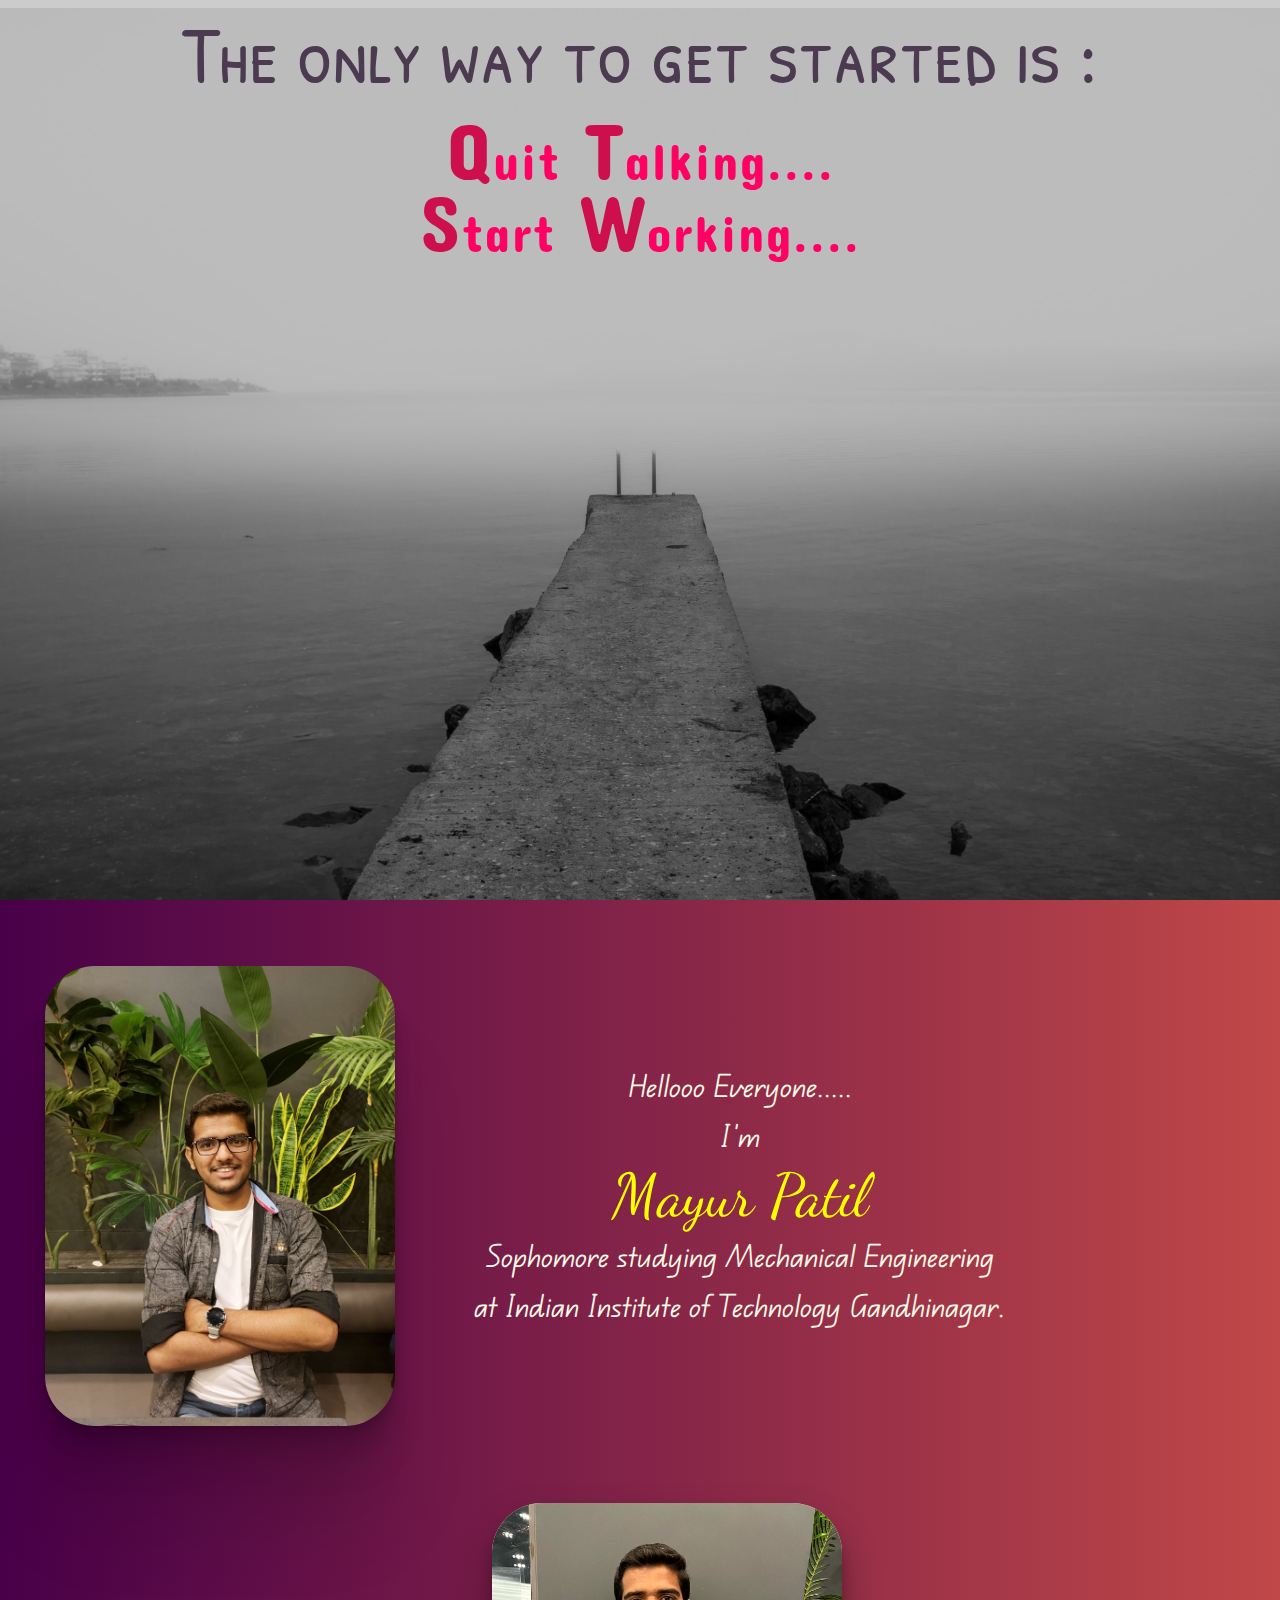
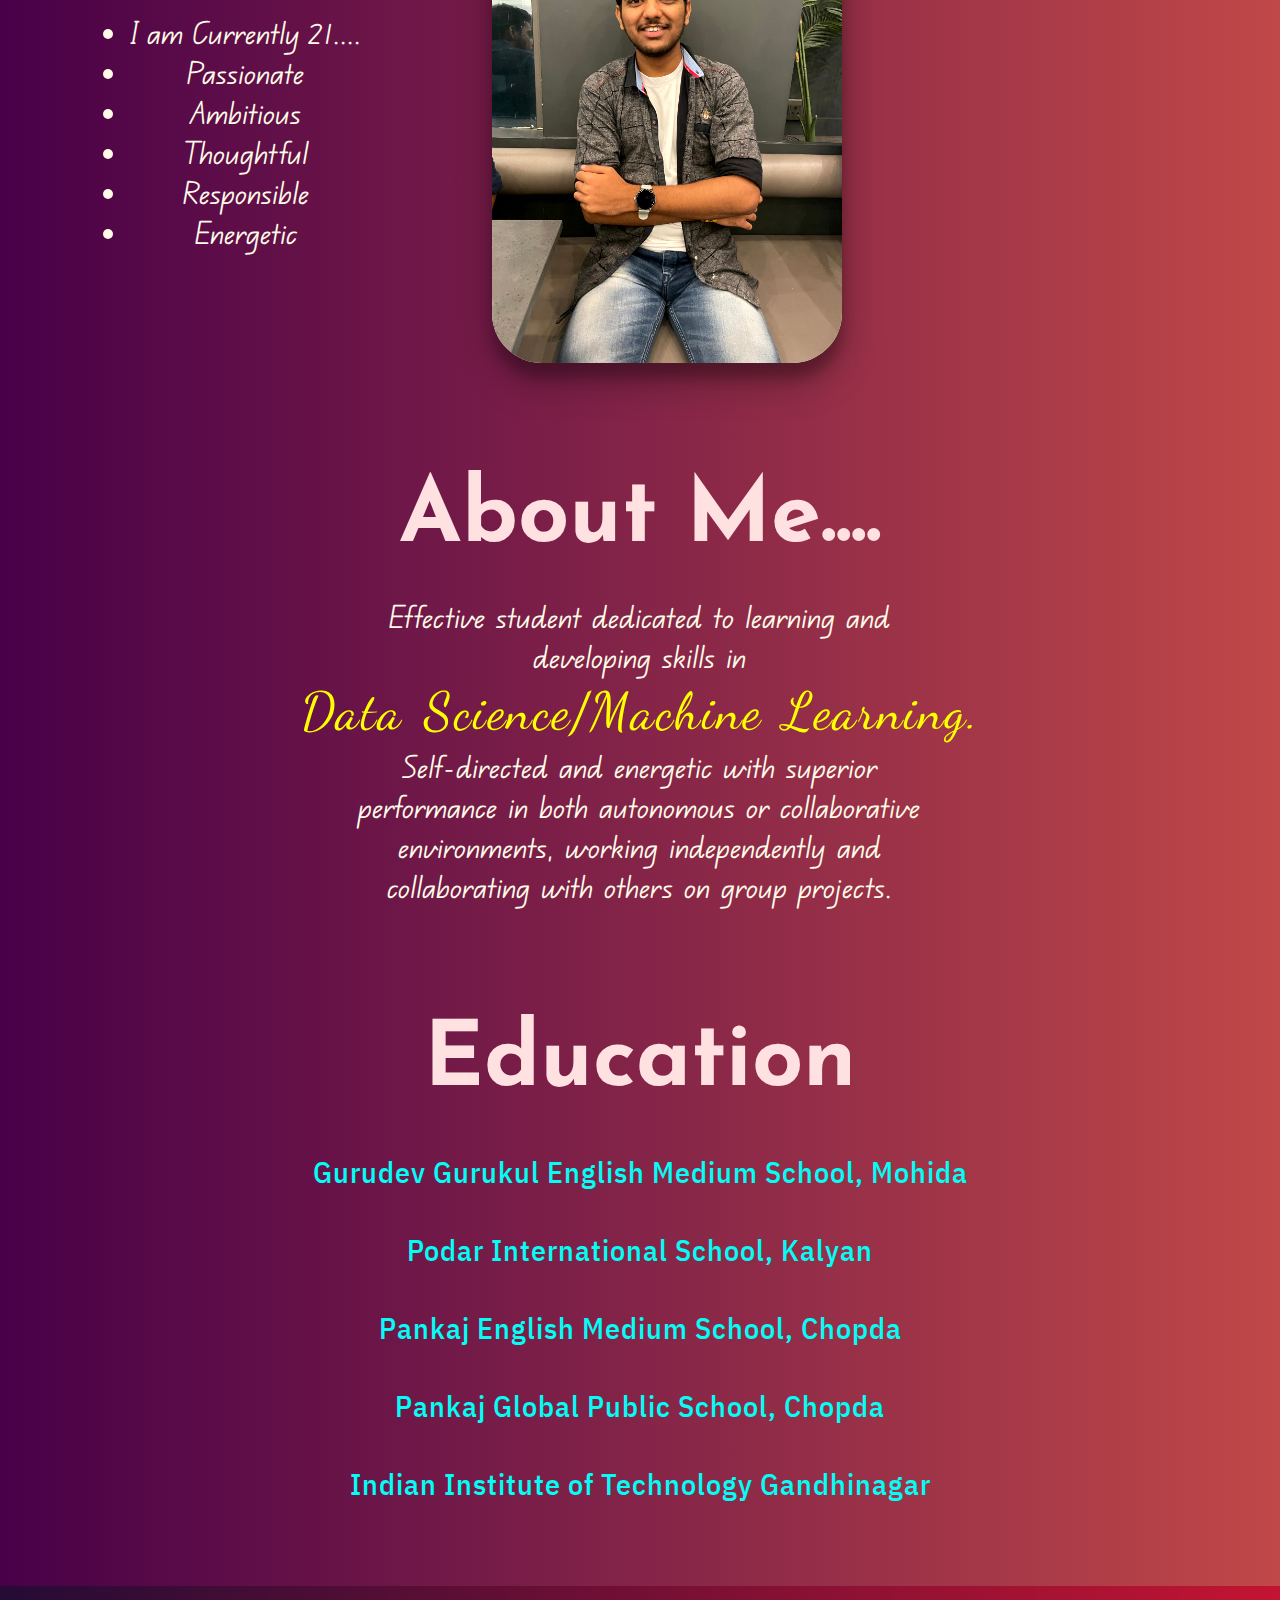
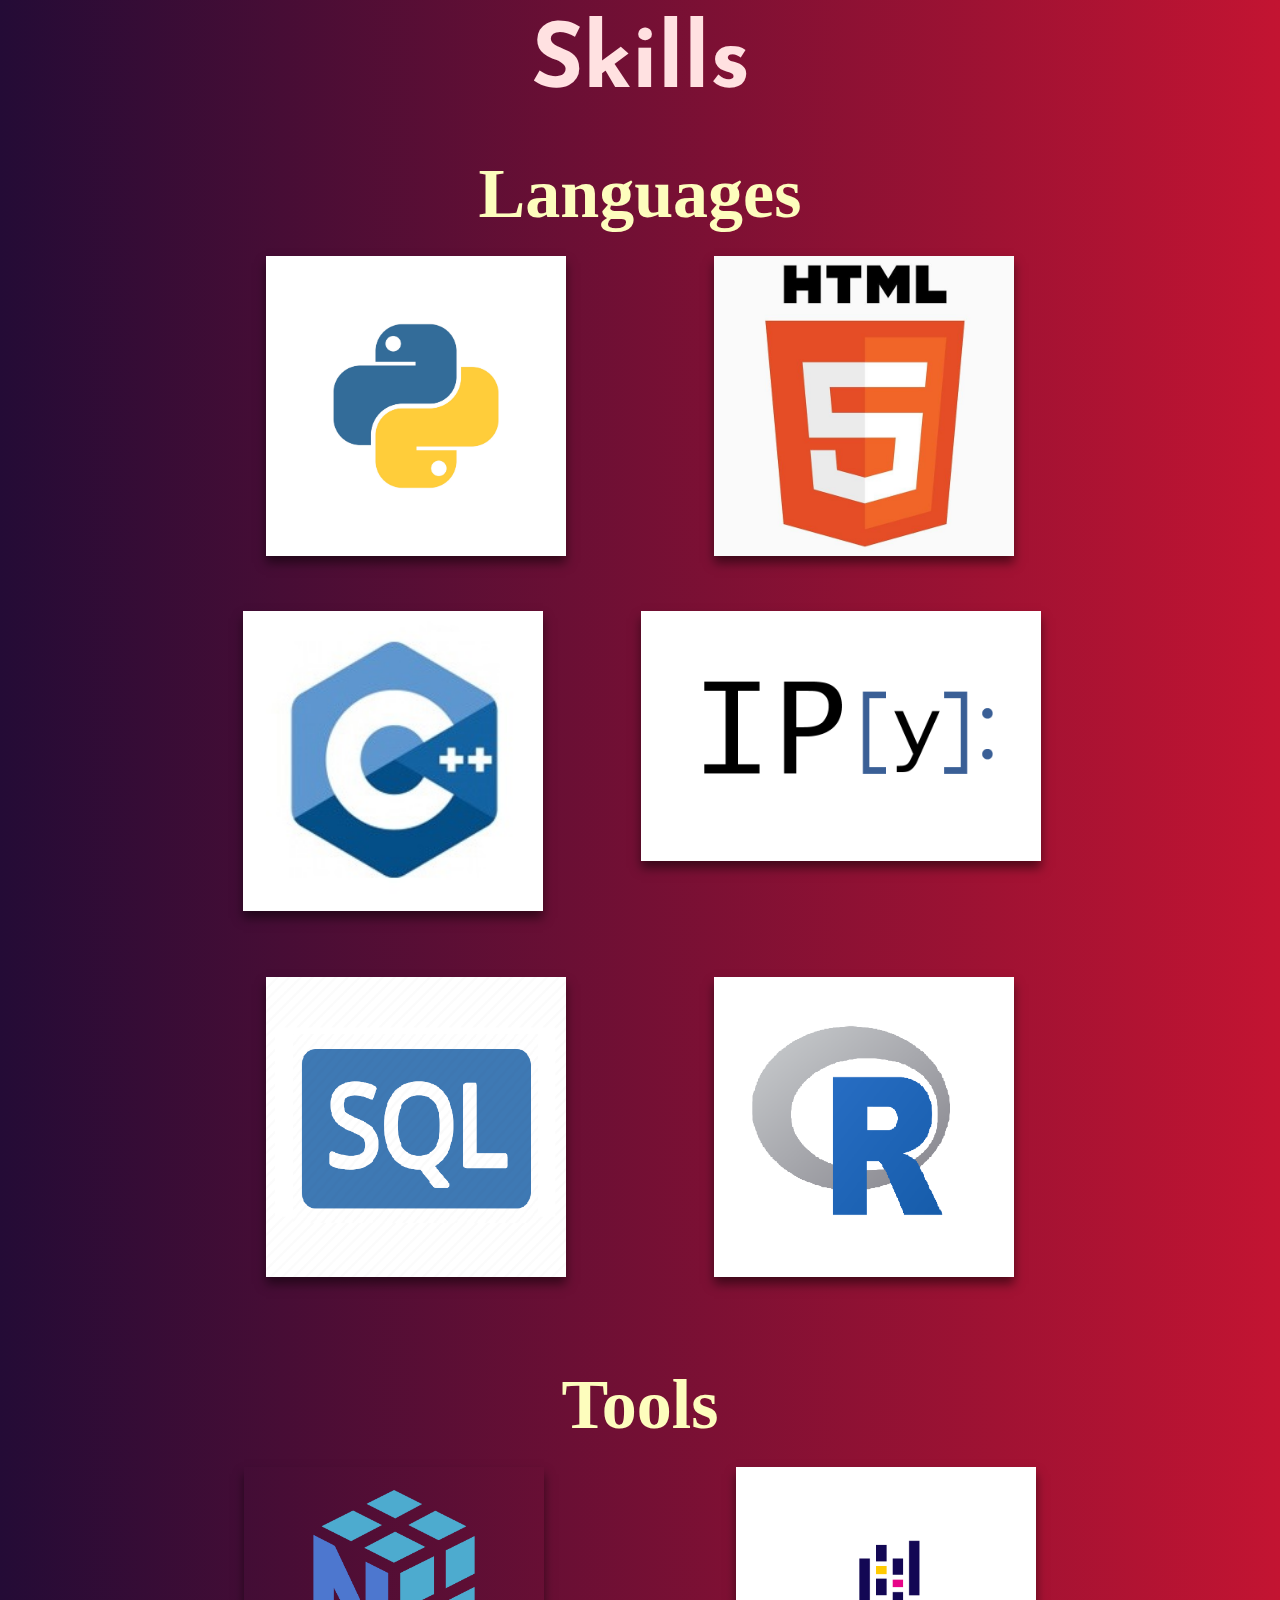
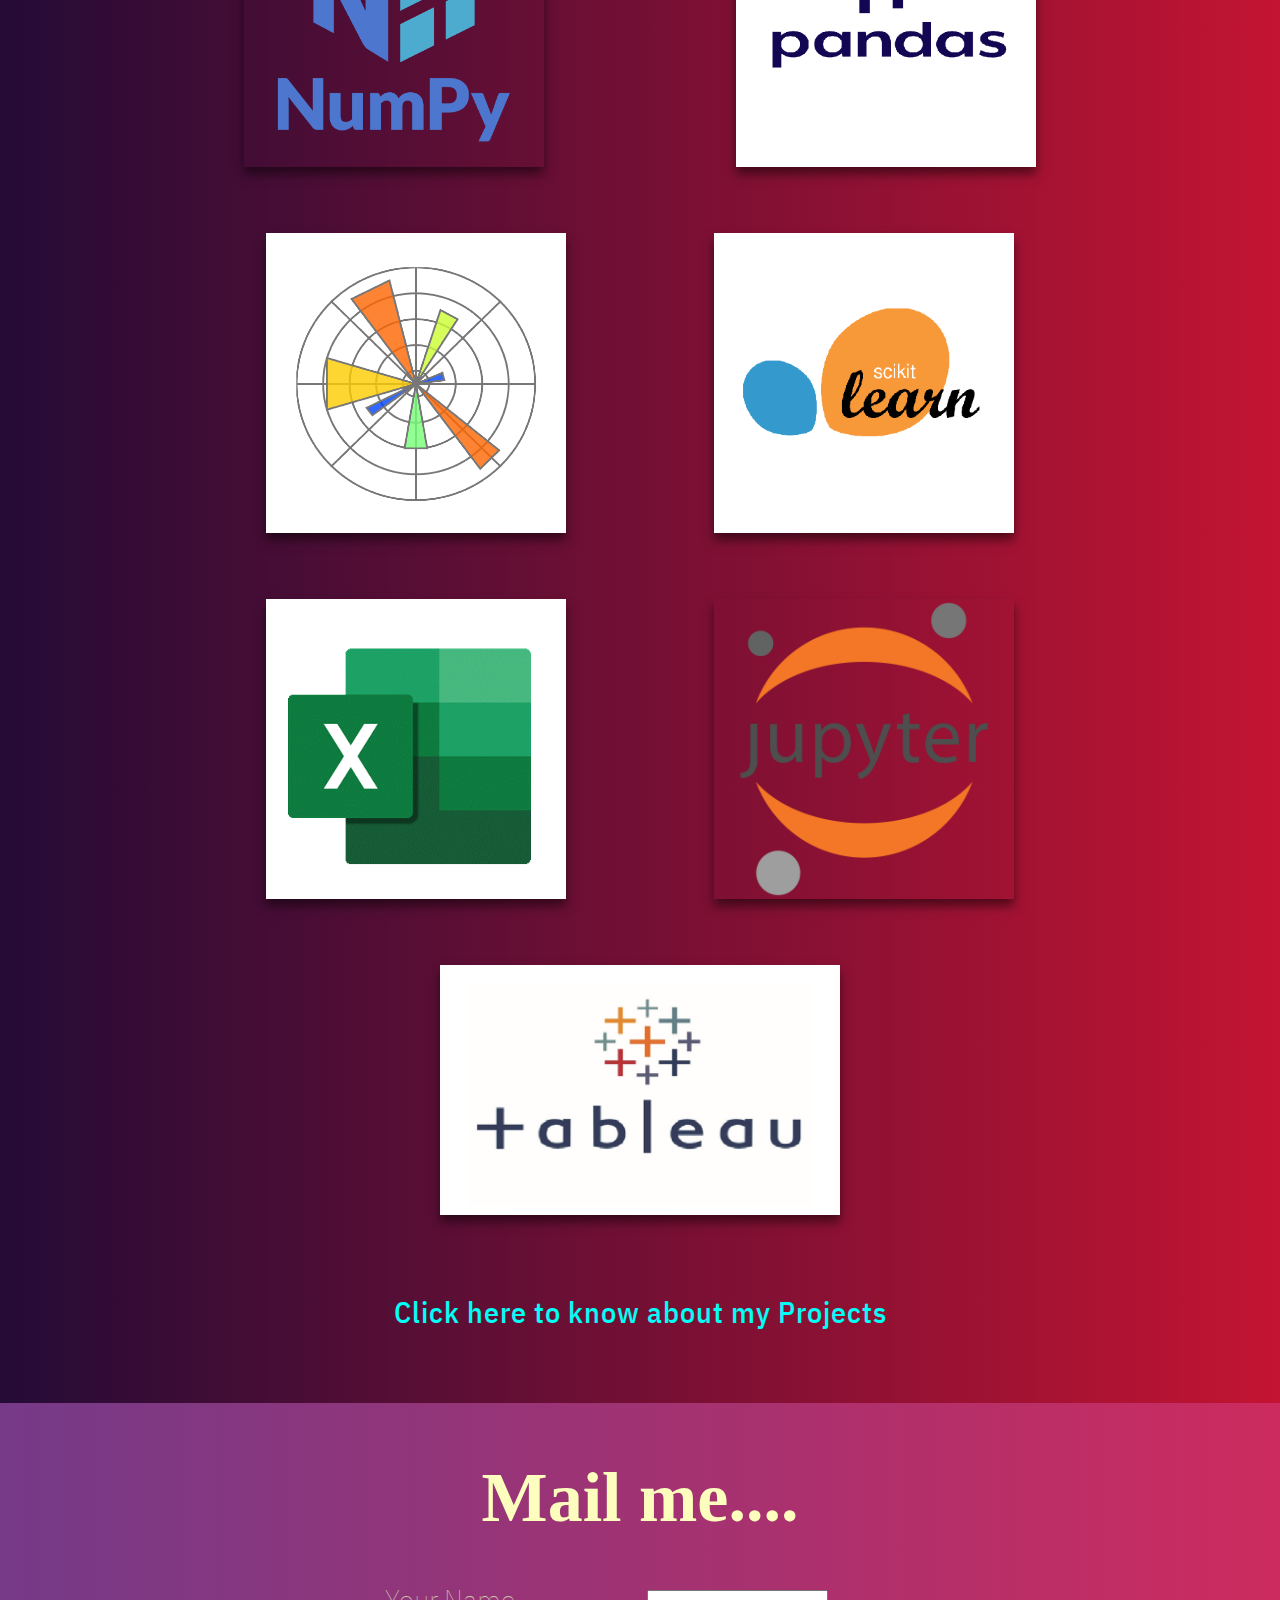
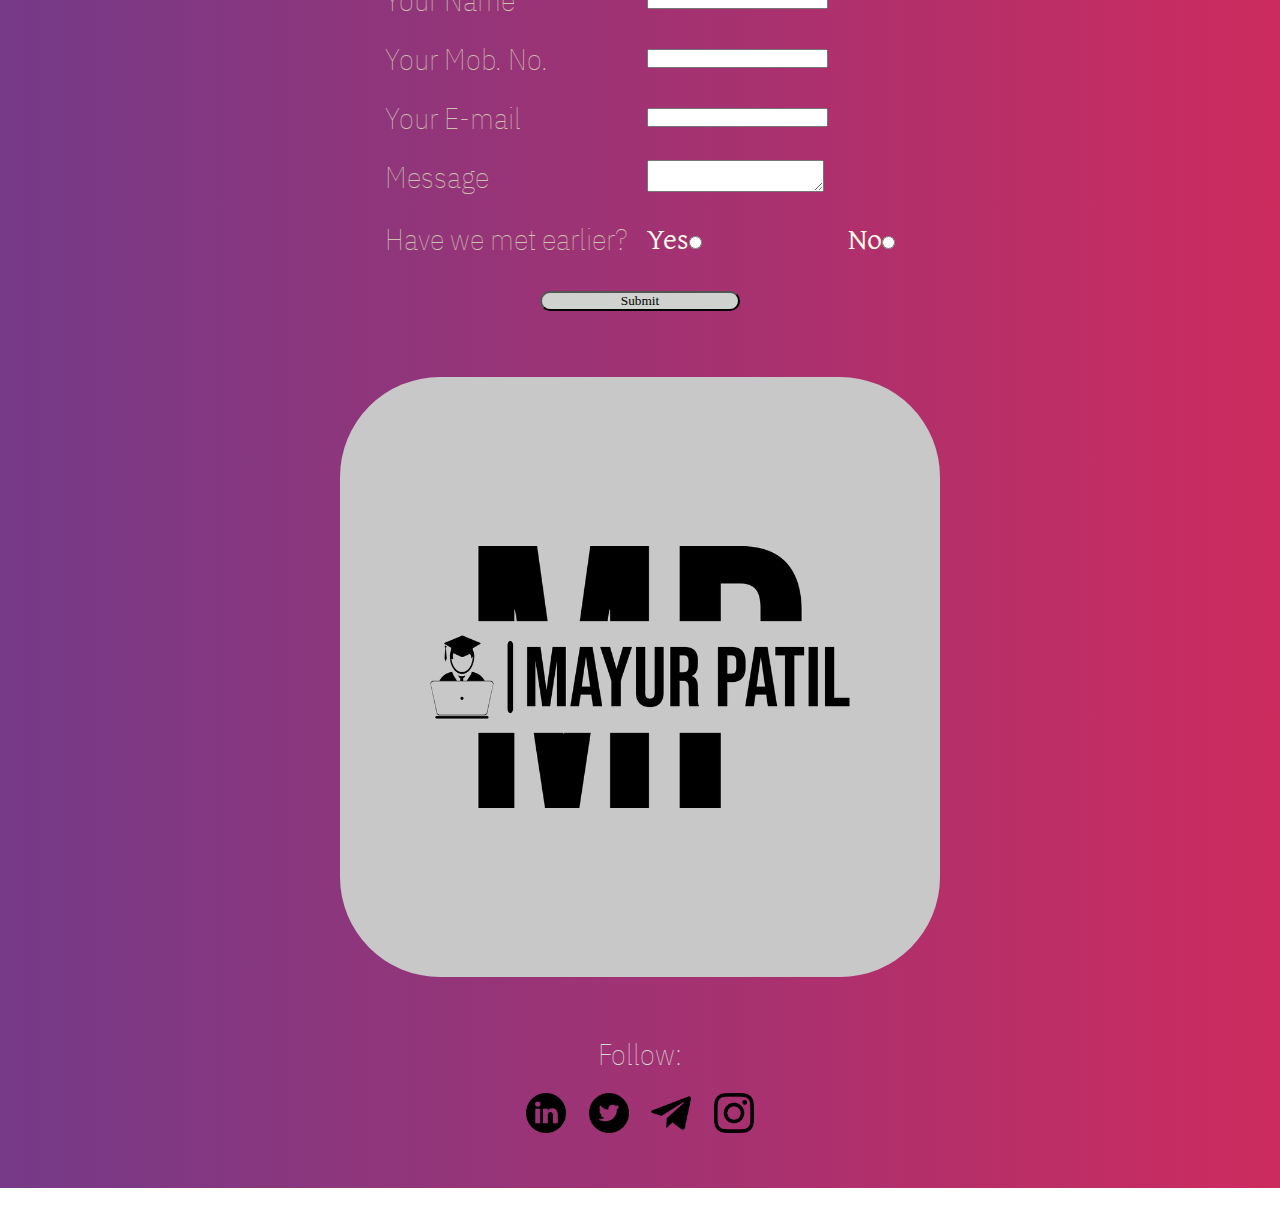
<file: index.html>
<!DOCTYPE html>
<html lang="en" dir="ltr">
  <head>
    <meta charset="utf-8">
    <meta name="viewport" content="width=device-width, initial-scale=1.0">
    <title>  Mayur Patil's Personal Site </title>
    <link rel="stylesheet" href="styles1.css">
    <link rel="icon" href="logo-color.png">
    <link rel="preconnect" href="https://fonts.googleapis.com">
    <link rel="preconnect" href="https://fonts.gstatic.com" crossorigin>
    <link href="https://fonts.googleapis.com/css2?family=Patrick+Hand+SC&display=swap" rel="stylesheet">
    <link rel="preconnect" href="https://fonts.googleapis.com">
    <link rel="preconnect" href="https://fonts.gstatic.com" crossorigin>
    <link href="https://fonts.googleapis.com/css2?family=Dangrek&display=swap" rel="stylesheet">
    <link rel="preconnect" href="https://fonts.googleapis.com">
    <link rel="preconnect" href="https://fonts.gstatic.com" crossorigin>
    <link href="https://fonts.googleapis.com/css2?family=Dancing+Script&display=swap" rel="stylesheet">
    <link rel="preconnect" href="https://fonts.googleapis.com">
    <link rel="preconnect" href="https://fonts.gstatic.com" crossorigin>
    <link href="https://fonts.googleapis.com/css2?family=Josefin+Sans:wght@700&display=swap" rel="stylesheet">
    <link rel="preconnect" href="https://fonts.googleapis.com">
    <link rel="preconnect" href="https://fonts.gstatic.com" crossorigin>
    <link href="https://fonts.googleapis.com/css2?family=Acme&display=swap" rel="stylesheet">
    <link rel="preconnect" href="https://fonts.googleapis.com">
    <link rel="preconnect" href="https://fonts.gstatic.com" crossorigin>
    <link href="https://fonts.googleapis.com/css2?family=IBM+Plex+Sans+Condensed:wght@700&display=swap" rel="stylesheet">
    <link rel="preconnect" href="https://fonts.googleapis.com">
    <link rel="preconnect" href="https://fonts.gstatic.com" crossorigin>
    <link href="https://fonts.googleapis.com/css2?family=Edu+QLD+Beginner&display=swap" rel="stylesheet">
    <link rel="preconnect" href="https://fonts.googleapis.com">
    <link rel="preconnect" href="https://fonts.gstatic.com" crossorigin>
    <link href="https://fonts.googleapis.com/css2?family=Gentium+Plus&display=swap" rel="stylesheet">
  </head>
  <script type="text/javascript">
    window.onscroll = function() {myFunction()};
    function myFunction() {
      var winScroll = document.body.scrollTop || document.documentElement.scrollTop;
      var height = document.documentElement.scrollHeight - document.documentElement.clientHeight;
      var scrolled = (winScroll / height) * 100;
      document.getElementById("myBar").style.width = scrolled + "%";
    }
  </script>
  <body>
    <div class="FrontPage">
      <center>
        <span class="QuoteLine1">The only way to get started is :</span><br><br>
        <span class="QuoteLine23">Q<span class="Quoteline-remainingText">uit</span> T<span class="Quoteline-remainingText">alking....</span><br> S<span class="Quoteline-remainingText">tart</span> W<span class="Quoteline-remainingText">orking....</span></span>
        <br><br>
      </center>
    </div>
    <div class = "Header">
      <div class="progress-container">
        <div class="progress-bar" id="myBar"></div>
      </div>
    </div>
    <div class="MiddlePage">
      <br>
      <center>
        <br><br><br><br><br>
      </center>
      <div class="middlesection1">
        <img class="profilephoto1" src="Myphoto.jpg" alt="Mayur's Photo">
        <span class="IntroText1">Hellooo Everyone.....<br>
          I'm <span class="MyName">Mayur Patil</span> Sophomore
          studying Mechanical Engineering <br>at
          Indian Institute of Technology Gandhinagar.</span>
          <br><br><br>
      </div>
      <br><br><br><br><br><br><br>
      <div class="middlesection1">
        <span class="IntroText2">
          <ul>
          <li>I am Currently 21....</li>
          <li>Passionate</li>
          <li>Ambitious</li>
          <li>Thoughtful</li>
          <li>Responsible</li>
          <li>Energetic</li>
          </ul></span>
        <img class="profilephoto2" src="Myphoto2.jpg" alt="Mayur's Photo">
      </div>
      <br><br><br><br><br><br><br><br><br><br>
      <h2>About Me....</h2><br><br><br>
      <div class = "middlesection2">
        <center>
          <span class = "IntroText3">
            Effective student dedicated to learning and <br>developing skills
            in </span><br>
            <span class = "Stream"> Data Science/Machine Learning.</span><br>
            <span class = "IntroText3">Self-directed and energetic with superior <br> performance
            in both autonomous or collaborative <br> environments, working independently and <br>
            collaborating with others on group projects.
            </span>
        </center>
      </div>
      <br><br><br><br><br><br><br><br><br><br>
      <h2>Education</h2>
      <br><br><br><br>
      <center>
        <span class="Links">
            <a href="GGEMS.html">Gurudev Gurukul English Medium School, Mohida </a><br><br>
            <a href="https://www.podareducation.org/school/kalyancbse"><span class="PodarName">Podar International School, Kalyan</span></a><br><br>
            <a href="https://www.facebook.com/PankajEnglishMediumSchoolStateBoard/"><span class="PEMS">Pankaj English Medium School, Chopda</span></a><br><br>
            <a href="PGPS.html"><span class="PGPS">Pankaj Global Public School, Chopda</span></a><br><br>
            <a href="https://iitgn.ac.in/"><span class="IIT">Indian Institute of Technology Gandhinagar</span></a><br><br>
        </span>
      </center>
      <br><br><br><br>
    </div>
    <div class = "BottomPage1">
      <div class="BottomSection1">
          <br><br><br>
          <h2>Skills</h2>
          <br><br><br><br>
          <center>
            <h1>Languages</h1>
            <br><br>
            <div class="wrapper1">
              <div class="card1">
                <a href="https://www.python.org/"><img src="python.jpg" alt="Python"></a>
              </div>
              <div class="card1">
                <a href="https://isocpp.org/"><img src="html.jpg" alt="HTML"></a>
              </div>
            </div>
            <br><br><br><br><br>
            <div class = "wrapper1">
              <div class="card1">
                <a href="https://isocpp.org/"><img src="C++.jpg" alt="C++"></a>
              </div>
              <div class = "card2">
                <a href="https://ipython.org/ipython-doc/3/api/generated/IPython.display.html"><img src="Ipython.png" alt="Ipython"></a>
              </div>
            </div>
            <br><br><br><br><br><br>
            <div class = "wrapper1">
              <div class = "card1">
                <a href="https://www.mysql.com/"><img src="SQL.png" alt="SQL"></a>
              </div>
              <div class = "card1">
                <a href="https://rdrr.io/r/"><img src="R.png" alt="R"></a>
              </div>
            </div>
            <br><br><br><br><br><br><br><br>
            <h1>Tools</h1>
            <br><br>
            <div class="wrapper1">
              <div class="card1">
                <a href="https://numpy.org/doc/"><img src="Numpy.png" alt="Numpy"></a>
              </div>
              <br><br><br><br><br>
              <div class="card1">
                <a href="https://pandas.pydata.org/docs/"><img src="Pandas.png" alt="Pandas"></a>
              </div>
            </div>
            <br><br><br><br><br><br>
            <div class = "wrapper1">
              <div class="card1">
                <a href="https://matplotlib.org/stable/index.html"><img src="Matplotlib.png" alt="Matplotlib"></a>
              </div>
              <div class="card1">
                <a href="https://scikit-learn.org/stable/"><img src="Scikit_Learn.png" alt="Scikit_Learn"></a>
              </div>
            </div>
            <br><br><br><br><br><br>
            <div class = "wrapper1">
              <div class="card1">
                <a href="https://support.microsoft.com/en-us/office/excel-functions-alphabetical-b3944572-255d-4efb-bb96-c6d90033e188"><img src="Excel.png" alt="Excel"></a>
              </div>
              <div class="card1">
                <a href="https://jupyter-notebook.readthedocs.io/en/stable/"><img src="Jupyter_Notebook.png" alt="Jupyter_Notebook"></a>
              </div>
            </div>
            <br><br><br><br><br><br>
            <div class = "wrapper1">
              <div class="card2">
                <a href="https://help.tableau.com/current/pro/desktop/en-us/gettingstarted_overview.htm"><img src="Tableau.png" alt="Tableau"></a>
              </div>
            </div>
          </center>
          <br><br><br><br><br><br><br>
      </div>
      <div class = "BottomSection2">
        <center>
        <div class = "Links">
          <a href="Projects.html"> Click here to know about my Projects </a>
          <br><br>
        </div>
        <br><br><br>
        </center>
      </div>
    </div>
    <div class = "BottomPage2">
          <center>
          <br><br><br><br><br>
          <h1>Mail me....</h1>
          <br><br>
          <form action="mailto:viratshastri51@gmail.com?subject=Feedback Message" method="post" enctype="text/plain">
            <table cellspacing="20">
              <tr>
                <td><label><span class="FormLabel">Your Name</span> </label></td>
                <td><input type="text" name="Person's Name" value=""></td>
              </tr>
              <tr>
                <td><label><span class="FormLabel">Your Mob. No. </span></label></td>
                <td><input type="text" name="Person's Mob. No." value=""></td>
              </tr>
              <tr>
                <td><label><span class="FormLabel">Your E-mail </span></label></td>
                <td><input type="email" name="Person's Email-ID" value=""></td>
              </tr>
              <tr>
                <td><label><span class="FormLabel">Message</span></label></td>
                <td><textarea name="name" size="30"></textarea></td>
              </tr>
              <tr>
                <td><label><span class="FormLabel">Have we met earlier?</span></label></td>
                <td><span class="YesNo"> Yes</span><input type="radio" name="Person met you earlier" value="1"></td>
                <td><span class="YesNo"> No</span><input type="radio" name="Person haven't met you earlier" value="0"></td>
              </tr>
            </table>
            <br>
            <input class="Submitbutton" type="submit" name="" style="width:20rem">
          </form>
          <br><br><br><br><br><br>
          <img class="Logoimage" src="logo-color.png" alt="Mayur's Logo">
          <br><br><br><br><br><br>
              <span class = "Follow_Text"> Follow:</span><br>
              <a href="https://www.linkedin.com/in/mayur-patil-0b96aa22a/"><img class="Icon" src="linkedin.png"alt="LinkedIn Icon" width="40rem" height="40rem"/></a>
              <a href="https://twitter.com/Mayur51459930"><img class="Icon" src="twitter.png" alt="Twitter Icon" width="40rem" height="40rem"></a>
              <a href="https://web.telegram.org/z/"><img class="Icon"src="telegram.png" alt="Telegram Icon" width=40rem height=40rem/></a>
              <a href="https://www.instagram.com/patil.mayur.gurjar_/?next=%2F"><img class="Icon"src="instagram.png" alt="Instagram Icon"width=40rem height="40rem"/></a>
          </center>
          <br><br><br>
    </div>
      <br><br>
  </body>
</html>
</file>
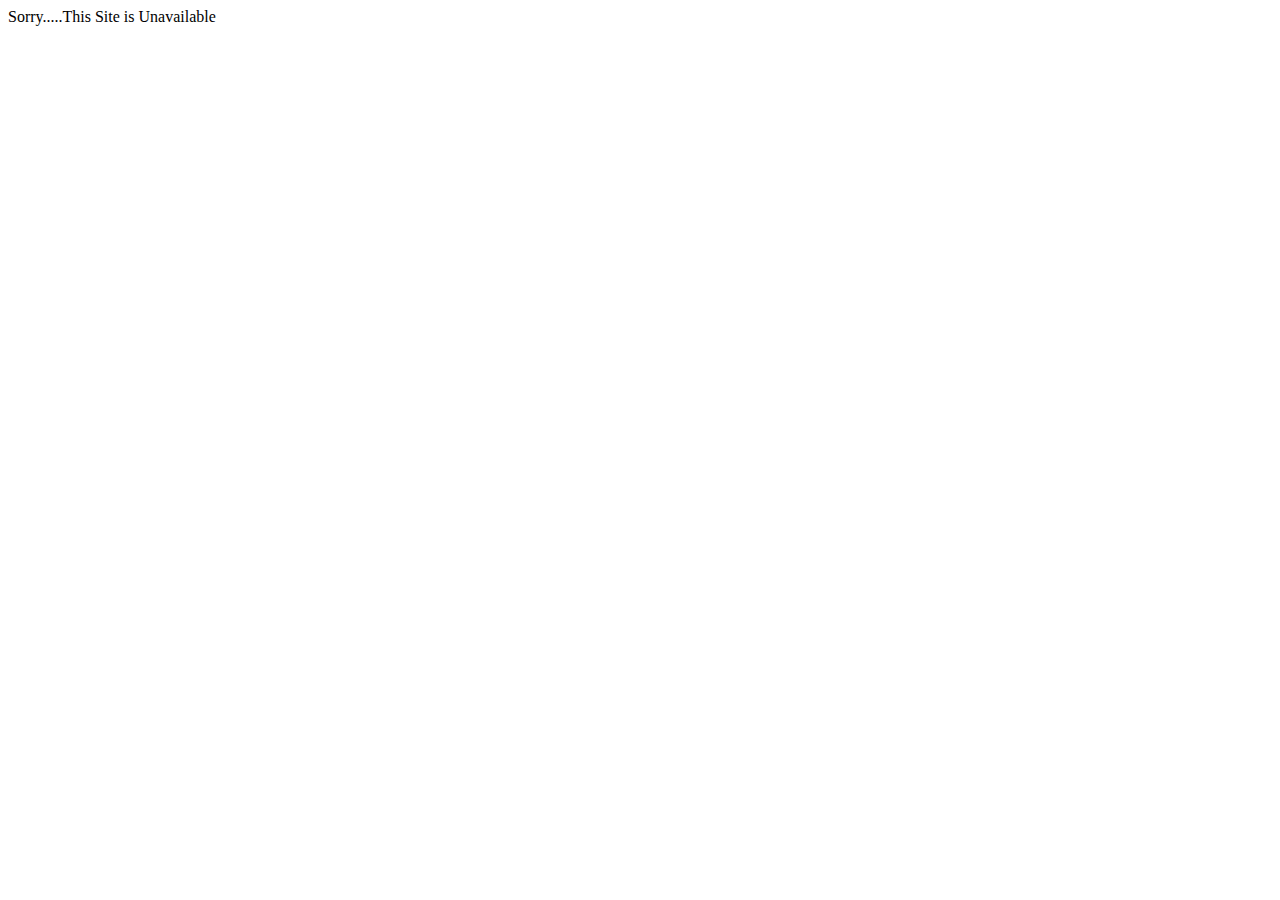
<file: GGEMS.html>
<!DOCTYPE html>
<html lang="en" dir="ltr">
  <head>
    <meta charset="utf-8">
    <title>Gurudev Gurukul English Medium School</title>
    <link rel="stylesheet" href="D:\Web Dev\PersonalSite\css\styles.css">
  </head>
  <body>
    <span class="ErrorTextGGEMS">
      Sorry.....This Site is Unavailable
    </span>
  </body>
</html>
</file>
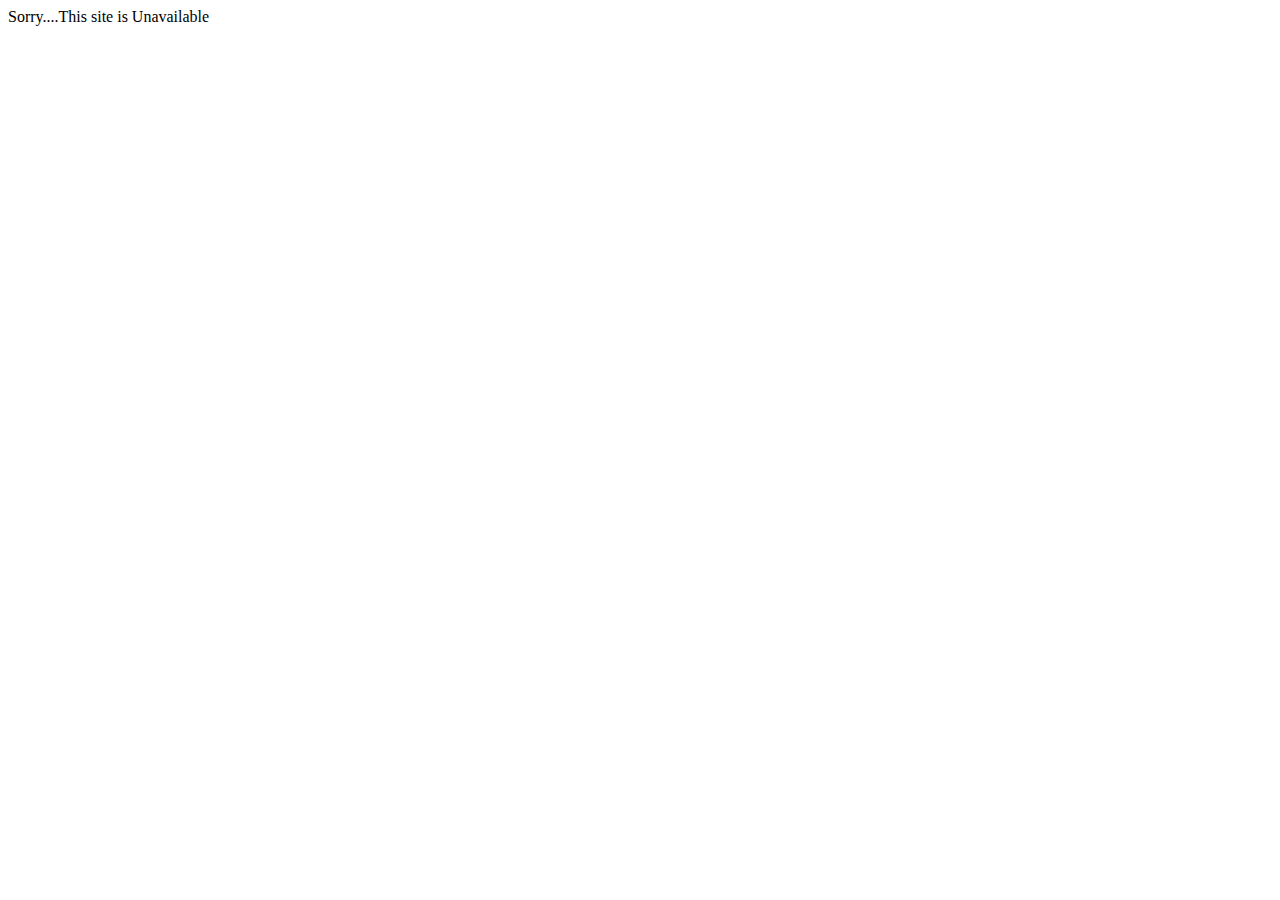
<file: PGPS.html>
<!DOCTYPE html>
<html lang="en" dir="ltr">
  <head>
    <meta charset="utf-8">
    <title>PGSPS Site</title>
    <link rel="stylesheet" href="D:\Web Dev\PersonalSite\css\styles.css">
  </head>
  <body>
    <span class="ErrorTextGGEMS">
    Sorry....This site is Unavailable
  </span>
  </body>
</html>
</file>
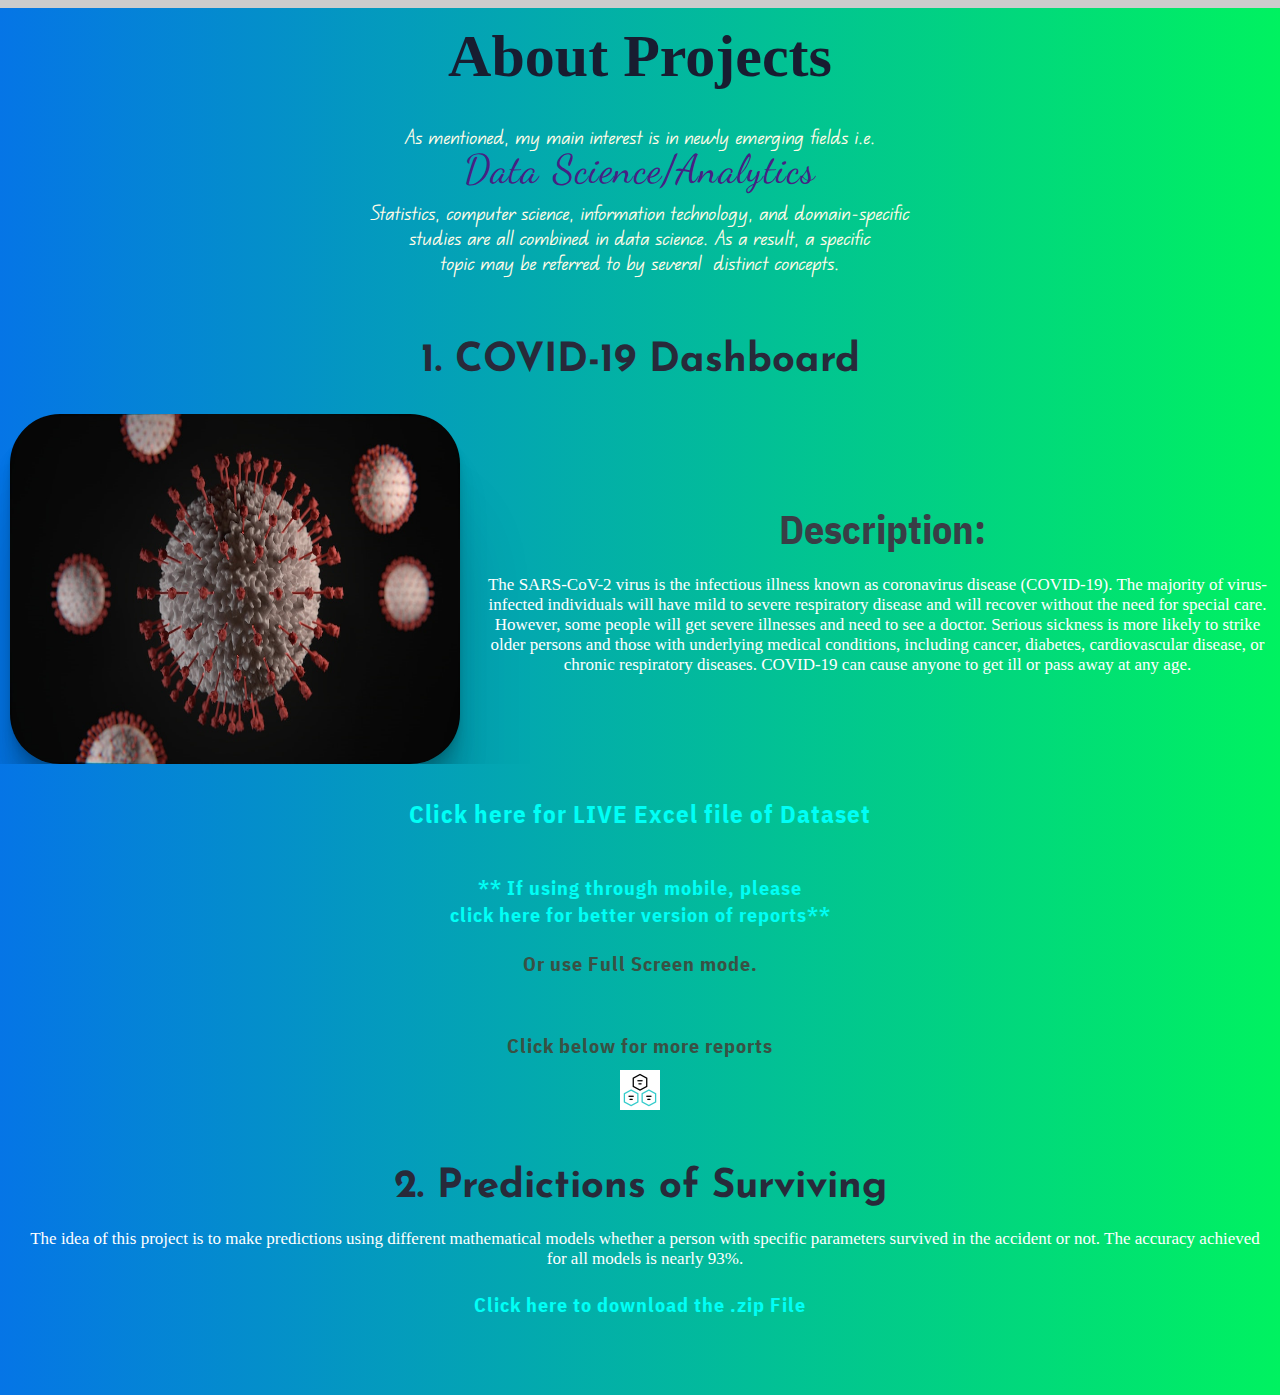
<file: Projects.html>
<!DOCTYPE html>
<html lang="en" dir="ltr">
  <head>
    <meta charset="utf-8">
    <meta name="viewport" content="width=device-width, initial-scale=1.0">
    <title>Mayur's Projects</title>
    <link rel="stylesheet" href="styles2.css">
    <link rel="icon" href="logo-color.png">
    <link rel="preconnect" href= "https://fonts.gstatic.com" crossorigin>
    <link href="https://fonts.googleapis.com/css2?family=Josefin+Sans:wght@700&display=swap" rel="stylesheet">
    <link href="https://fonts.googleapis.com/css2?family=Edu+QLD+Beginner&display=swap" rel="stylesheet">
    <link href="https://fonts.googleapis.com/css2?family=Dancing+Script&display=swap" rel="stylesheet">
    <link href="https://fonts.googleapis.com/css2?family=IBM+Plex+Sans+Condensed:wght@700&display=swap" rel="stylesheet">
  </head>
  <script type="text/javascript">
    window.onscroll = function() {myFunction()};
    function myFunction() {
      var winScroll = document.body.scrollTop || document.documentElement.scrollTop;
      var height = document.documentElement.scrollHeight - document.documentElement.clientHeight;
      var scrolled = (winScroll / height) * 100;
      document.getElementById("myBar").style.width = scrolled + "%";
    }
  </script>
  <body>
    <div class = "Header">
      <div class="progress-container">
        <div class="progress-bar" id="myBar"></div>
      </div>
    </div>
    <div class="FrontPage">
      <div class="Section0">
        <center>
          <br><br>
          <h1>About Projects</h1><br><br><br>
          <span class = "IntroText1">As mentioned, my main interest is in newly emerging fields i.e. </span><br>
          <span class ="Stream">Data Science/Analytics</span><br><br>
          <span class = "IntroText1">Statistics, computer science, information technology, and domain-specific <br>
          studies are all combined in data science. As a result, a specific<br> topic may be referred to by several 
          distinct concepts.</span><br><br><br><br><br><br><br>
        </center>
      </div>
      <div class = "Project1">
        <center>
          <h2>1. COVID-19 Dashboard</h2><br><br><br>
          <div class="Section1">
            <img class = "Corona" alt = "Coronavirus" src="Corona.png"/>
            <span class = "Text2"><span class="Text1">Description:</span><br>
            The SARS-CoV-2 virus is the infectious illness known as coronavirus disease (COVID-19).
            The majority of virus-infected individuals will have mild to severe respiratory disease and will
            recover without the need for special care. However, some people will get severe illnesses and need
            to see a doctor. Serious sickness is more likely to strike older persons and those with underlying
            medical conditions, including cancer, diabetes, cardiovascular disease, or chronic respiratory diseases.
            COVID-19 can cause anyone to get ill or pass away at any age.</span><br><br><br>
          </div>
          <br><br><br>
          <span class = "Links1"><a href="COVID_Today.xlsx">Click here for LIVE Excel file of Dataset</a></span>
          <br><br><br><br><br>
          <span class = "Links2"><a href="https://public.tableau.com/views/Covid_World_Report/Covid_World_Report?:language=en-US&:display_count=n&:origin=viz_share_link">
            ** If using through mobile, please <br> click here for better version of reports**</a></span>
            <br><br><br>
          <span class = "Links2">Or use Full Screen mode.</span>
            <br><br><br>
          <div class='tableauPlaceholder' id='viz1672118279384' style='position: relative'>
            <noscript>
              <a href='#'>
                <img alt=' ' src='https:&#47;&#47;public.tableau.com&#47;static&#47;images&#47;Co&#47;Covid_World_Report&#47;Covid_World_Report&#47;1_rss.png' style='border: none' />
              </a>
            </noscript>
            <object class='tableauViz'  style='display:none;'>
              <param name='host_url' value='https%3A%2F%2Fpublic.tableau.com%2F' />
              <param name='embed_code_version' value='3' />
              <param name='site_root' value='' />
              <param name='name' value='Covid_World_Report&#47;Covid_World_Report' />
              <param name='tabs' value='yes' />
              <param name='toolbar' value='yes' />
              <param name='static_image' value='https:&#47;&#47;public.tableau.com&#47;static&#47;images&#47;Co&#47;Covid_World_Report&#47;Covid_World_Report&#47;1.png' />
              <param name='animate_transition' value='yes' />
              <param name='display_static_image' value='yes' />
              <param name='display_spinner' value='yes' />
              <param name='display_overlay' value='yes' />
              <param name='display_count' value='yes' />
              <param name='language' value='en-US' />
            </object>
          </div>
          <script type='text/javascript'>
          var divElement = document.getElementById('viz1672118279384');
          var vizElement = divElement.getElementsByTagName('object')[0];
          if ( divElement.offsetWidth > 800 ) { vizElement.style.width='100%';vizElement.style.minHeight='1230px';
          vizElement.style.maxHeight=(divElement.offsetWidth*0.75)+'px';}
          else if ( divElement.offsetWidth > 500 ) { vizElement.style.width='100%';
          vizElement.style.minHeight='997px';
          vizElement.style.maxHeight=(divElement.offsetWidth*0.75)+'px';}
          else { vizElement.style.width='100%';vizElement.style.minHeight='950px';vizElement.style.maxHeight=(divElement.offsetWidth*1.77)+'px';}
          var scriptElement = document.createElement('script');
          scriptElement.src = 'https://public.tableau.com/javascripts/api/viz_v1.js';
          vizElement.parentNode.insertBefore(scriptElement, vizElement);
          </script>
          <br><br><br>
          <span class = "Links2">Click below for more reports</span><br><br>
          <a href="https://public.tableau.com/app/profile/mayur.dnyaneshwar.patil"><img class="Icon"src="Tableau.gif" alt="Tableau Icon"width=40rem height="40rem"/></a>
          <br><br>
      </center>
      </div>
      <br><br><br><br>
      <div class="Project2">
        <center>
          <h2>2. Predictions of Surviving</h2>
          <br><br>
          <span class = "Text2">The idea of this project is to make predictions using different mathematical models whether a person with
            specific parameters survived in the accident or not. The accuracy achieved for all models is nearly 93%.</span><br><br>
            <span class="Links2"><a href="Predictions of Surviving.zip">Click here to download the .zip File</a></span>
            <br><br><br><br><br><br><br><br>
        </center>
      </div>
    </div>
  </body>
</html>
</file>
<file: styles1.css>
*{
  box-sizing: border-box;
  margin: 0;
  padding: 0;
}

html{
  font-size: 62.5%;
}

@media(max-width:998px) {
  html{
    font-size=55%;
  }
}

@media(max-width:768px) {
  html{
    font-size:45%;
  }
}

@media(max-width:600px) {
  html{
    font-size:40%;
  }
}

@media(max-width:500px) {
  html{
    font-size:35%;
  }
}

@media(max-width:400px) {
  html{
    font-size:30%;
  }
}

@media(max-width:350px) {
  html{
    font-size:25%;
  }
}

@media(max-width:300px) {
  html{
    font-size:20%;
  }
}

@media screen and (max-width=500px){
  .profilephoto{
    padding: 0 20px;
  }
}

h3 {
  font-size: 1.7rem;
  color: white;
}

h1{
  text-align: center;
  color: #FDFDBD;
  font-size: 7rem;
}

h2 {
  text-align: center;
  color: #FFE1E1;
  font-size:9rem;
  font-family: 'Josefin Sans', sans-serif;
}

.FrontPage{
  box-sizing: border-box;
  width: 100%;
  height: 100vh;
  background-image: url("BG5.jpg");
  background-position: center;
  background-size: cover;
  background-attachment: fixed;
  background-repeat: no-repeat;
}

.QuoteLine1{
  font-family: 'Patrick Hand SC', cursive;
  font-size: 8rem;
  font-weight: 500;
  color: #4C3A51;
}

.QuoteLine23{
  font-family: 'Dangrek', cursive;
  font-size: 8rem;
  font-weight: 100;
  color: #CD104D;
  line-height: 0.9;
  word-spacing: 0.2rem;
  letter-spacing: 0.2rem;
}

.Quoteline-remainingText{
  font-family: 'Dangrek', cursive;
  font-size: 5rem;
  font-weight: 500;
  color:#FF0063;
}

.Links{
  font-weight: 500;
  text-decoration: none;
  letter-spacing: 0.1rem;
  font-family: 'IBM Plex Sans Condensed', sans-serif;
  font-size: 3rem;
  color: #00FFF6;
}

a:link{
  text-decoration: none;
  color: #00FFF6;
}

a:visited{
  color: #CDFCF6;
  text-decoration: none;
}

a:hover{
  color: #FA9494;
  text-decoration: underline;
}

.Header{
  position: fixed;
  top: 0;
  z-index: 1;
  width: 100%;
  background-color: #f1f1f1;
}

.progress-container {
  width: 100%;
  height: 8px;
  background: #ccc;
}

.progress-bar {
  height: 8px;
  background: #F96666;
  width: 0%;
}

.MiddlePage{
  box-sizing: border-box;
  width: 100vw;
  overflow:auto;
  background: #C04848;
  background: -webkit-linear-gradient(to right, #480048, #C04848);
  background: linear-gradient(to right, #480048, #C04848);
}

.middlesection1{
  display: flex;
}

.profilephoto1{
  background-color:#EEF2E6;
  width: 35rem;
  height: 46rem;
  margin-left: 4.5rem;
  margin-right: 2rem;
  border-color: #EEF2E6;
  border-radius: 5rem;
  box-shadow:
  0 2.8px 2.2px rgba(0, 0, 0, 0.034),
  0 6.7px 5.3px rgba(0, 0, 0, 0.048),
  0 12.5px 10px rgba(0, 0, 0, 0.06),
  0 22.3px 17.9px rgba(0, 0, 0, 0.072),
  0 41.8px 33.4px rgba(0, 0, 0, 0.086),
  0 100px 80px rgba(0, 0, 0, 0.12);
  transition: 1s;
}

.profilephoto:hover{
  transform: scale(1.3);
  z-index: 2;
}

.IntroText1{
  display: flex;
  flex-direction: column;
  align-items: center;
  justify-content: center;
  text-align: center;
  font-size: 3rem;
  color: #FFFBE7;
  font-family: 'Edu QLD Beginner', cursive;
  margin-right: 1rem;
  margin-left: 6rem;
  line-height: 5rem;
}

.MyName{
  font-family: 'Dancing Script', cursive;
  font-size: 6rem;
  color: #FFFF00;
  letter-spacing: 0.01rem;
  z-index: 10;
  line-height: 7rem;
}

.IntroText2{
  display: flex;
  flex-direction: row;
  align-items: center;
  justify-content: center;
  text-align: center;
  font-size: 3rem;
  color: #FFFBE7;
  font-family: 'Edu QLD Beginner', cursive;
  margin-left: 13rem;
  margin-right: 8rem;
  line-height: 4rem;
}

.profilephoto2{
  background-color:#EEF2E6;
  width: 35rem;
  height: 46rem;
  margin-right: 12rem;
  margin-left: 5rem;
  border-color: #EEF2E6;
  border-radius: 5rem;
  box-shadow: rgba(0, 0, 0, 0.3) 0px 19px 38px, rgba(0, 0, 0, 0.22) 0px 15px 12px;
}

.middlesection2{
  display: block;
  align-items: center;
}

.IntroText3{
  text-align: center;
  font-size: 3rem;
  color: #FFFBE7;
  font-family: 'Edu QLD Beginner', cursive;
  line-height: 4rem;
  word-spacing: 0.3rem;
}

.Stream{
  font-family: 'Dancing Script', cursive;
  font-size: 5.2rem;
  color: #FFFF00;
  letter-spacing: 0.2rem;
  line-height: 7rem;
  word-spacing: 0.5rem;
}

.ErrorTextGGEMS{
  color: black;
  font-weight: 1000;
  font-size: 5rem;
}

.wrapper1{
  display: flex;
  width: 70%;
  justify-content: space-around;
}

.card1{
  width:30rem;
  height:30rem;
  margin-left: 0.8rem;
  margin-right: 0.8rem;
  padding: 2rem 2rem;
  position: relative;
  display: flex;
  align-items: flex-end;
  box-shadow: 0 0.7rem 1rem rgba(0, 0, 0, 0.5);
  transition: 0.5s ease-in-out;
}

.card1:hover{
  transform: translateY(5rem);
}

.card1:before{
  content: "";
  position: absolute;
  top: 0;
  left: 0;
  display: block;
  width: 100%;
  height: 100%;
  background: #DA4453;
  background: -webkit-linear-gradient(to right, #89216B, #DA4453);
  background: linear-gradient(to right, #89216B, #DA4453);
  z-index: 2;
  transition: 0.5s all;
  opacity: 0;
}

.card1:hover:before{
  opacity: 0.7;
}

.card1 img{
  width: 100%;
  height: 100%;
  object-fit: cover;
  position: absolute;
  top:0;
  left: 0;
}

.card1 info{
  position: relative;
  z-index: 3;
  color: #fff;
  opacity: 0;
  transform: translateX(3rem);
  transition: 0.5s all;
}

.card1:hover info{
  opacity: 1;
  transform: translateY(1rem);
}

.card1 info h3{
  margin: 0;
}

.card1 info p{
  letter-spacing: 0.1rem;
  font-size: 1.5rem;
  margin-top: 0.8rem;
  margin-bottom: 2rem;
}

.card2{
  width:40rem;
  height:25rem;
  margin-left: 0.4rem;
  margin-right: 0.4rem;
  padding: 2rem 2rem;
  position: relative;
  display: flex;
  align-items: flex-end;
  box-shadow: 0 0.7rem 1rem rgba(0, 0, 0, 0.5);
  transition: 0.5s ease-in-out;
}

.card2:hover{
  transform: translateY(5rem);
}

.card2:before{
  content: "";
  position: absolute;
  top: 0;
  left: 0;
  display: block;
  width: 100%;
  height: 100%;
  background: #DA4453;
  background: -webkit-linear-gradient(to right, #89216B, #DA4453);
  background: linear-gradient(to right, #89216B, #DA4453);
  z-index: 2;
  transition: 0.5s all;
  opacity: 0;
}

.card2:hover:before{
  opacity: 0.7;
}

.card2 img{
  width: 100%;
  height: 100%;
  object-fit: cover;
  position: absolute;
  top:0;
  left:0;
}

.card2 info{
  position: relative;
  z-index: 3;
  color: #fff;
  opacity: 0;
  transform: translateX(3rem);
  transition: 0.5s all;
}

.card2:hover info{
  opacity: 1;
  transform: translateY(1rem);
}

.card2 info h3{
  margin: 0;
}

.card2 info p{
  letter-spacing: 0.1rem;
  font-size: 1.5rem;
  margin-top: 0.8rem;
  margin-bottom: 2rem;
}

.BottomPage1{
  box-sizing: border-box;
  width: 100vw;
  overflow: auto;
  background: #c31432;
  background: -webkit-linear-gradient(to right, #240b36, #c31432);
  background: linear-gradient(to right, #240b36, #c31432);
}

.BottomSection1{
  box-sizing: border-box;
  width: 100%;
  overflow: auto;
}

.BottomPage2{
  box-sizing: border-box;
  width: 100vw;
  overflow: auto;
  background: #cc2b5e;
  background: -webkit-linear-gradient(to right, #753a88, #cc2b5e);
  background: linear-gradient(to right, #753a88, #cc2b5e);
}

.Tablelabel{
  font-family: 'IBM Plex Sans Condensed', sans-serif;
  font-size: 4rem;
  font-weight: 100;
  color: #6FEDD6;
}

.Tabledata{
  font-family: 'Gentium Plus', serif;
  font-size: 3rem;
  font-weight: 100;
  color: #A5F1E9;
}

.FormLabel{
  font-family: 'IBM Plex Sans Condensed', sans-serif;
  font-size: 3rem;
  font-weight: 100;
  color: #CDC2AE;
}

.YesNo{
  font-size: 3rem;
  font-family: 'Gentium Plus', serif;
  color: #FEFBE7;
}

.Submitbutton{
  background-color: #CFD2CF;
  size:20rem;
  font-weight: 500;
  font-family:cursive;
  border-radius: 1rem;
  cursor:pointer;
}

.Logoimage{
  width: 60rem;
  height: 60rem;
  border-radius: 10rem;
}

.Follow_Text{
  font-family: 'IBM Plex Sans Condensed', sans-serif;
  font-size: 3rem;
  font-weight: 100;
  color: #D8D8D8;
}

.Icon{
  margin-left: 1rem;
  margin-right: 1rem;
  margin-top: 2rem;
  margin-bottom: 2rem;
  /*border-radius: 1rem;*/
}

.Icon:hover{
  opacity: 0.5;
}
</file>
<file: styles2.css>
*{
  box-sizing: border-box;
  margin: 0;
  padding: 0;
}

html{
  font-size: 62.5%;
}

@media(max-width:998px) {
  html{
    font-size=55%;
  }
}

@media(max-width:768px) {
  html{
    font-size:45%;
  }
}

@media(max-width:600px) {
  html{
    font-size:40%;
  }
}

@media(max-width:500px) {
  html{
    font-size:35%;
  }
}

@media(max-width:400px) {
  html{
    font-size:30%;
  }
}

@media(max-width:350px) {
  html{
    font-size:25%;
  }
}

@media(max-width:300px) {
  html{
    font-size:20%;
  }
}

@media screen and (max-width=500px){
  .profilephoto{
    padding: 0 20px;
  }
}

.Header{
  position: fixed;
  top: 0;
  z-index: 1;
  width: 100%;
  background-color: #f1f1f1;
}

.progress-container {
  width: 100%;
  height: 8px;
  background: #ccc;
}

.progress-bar {
  height: 8px;
  background: #344D67;
  width: 0%;
}

h1{
  text-align: center;
  color: #181D31;
  font-size: 6rem;
}

h2{
  text-align: center;
  color: #282A3A;
  font-size:4rem;
  font-family: 'Josefin Sans', sans-serif;
}

.Text1{
  font-size: 4rem;
  color: #393E46;
  font-family: 'IBM Plex Sans Condensed', sans-serif;
  font-weight: bolder;
  display: flex;
  flex-direction: column;
  align-items: center;
  justify-content: center;
  text-align: center;
  margin-right: 1rem;
  margin-left: 2rem;
}

.Text2{
  font-size: 1.7rem;
  color: white;
  font-family: 'Dangrek', cursive;
  display: flex;
  flex-direction: column;
  align-items: center;
  justify-content: center;
  text-align: center;
  margin-right: 1rem;
  margin-left: 2rem;
}

.FrontPage{
  box-sizing: border-box;
  width: 100vw;
  overflow: visible;
  background: #00F260;
  background: -webkit-linear-gradient(to right, #0575E6, #00F260);
  background: linear-gradient(to right, #0575E6, #00F260);

}

.Section0{
    display: block;
    align-items: center;
}

.IntroText1{
  font-size: 2rem;
  color: #FFFBE7;
  font-family: 'Edu QLD Beginner', cursive;
  line-height: 2.5rem;
}

.Stream{
  font-family: 'Dancing Script', cursive;
  font-size: 4rem;
  color: #472183;
  letter-spacing: 0.1rem;
  line-height: 4rem;
  word-spacing: 0.35rem;
}

.Project1{
    display: flex;
    align-items: center;
}

.Section1{
  box-sizing: border-box;
  width: 100vw;
  overflow:auto;
  display: flex;
}

.Corona{
  background-color:#EEF2E6;
  width: 45rem;
  height: 35rem;
  margin-left: 1rem;
  margin-right: 0.5rem;
  border-color: #EEF2E6;
  border-radius: 5rem;
  box-shadow:
  0 2.8px 2.2px rgba(0, 0, 0, 0.034),
  0 6.7px 5.3px rgba(0, 0, 0, 0.048),
  0 12.5px 10px rgba(0, 0, 0, 0.06),
  0 22.3px 17.9px rgba(0, 0, 0, 0.072),
  0 41.8px 33.4px rgba(0, 0, 0, 0.086),
  0 100px 80px rgba(0, 0, 0, 0.12);
  transition: 1s;
  align-items: center;
  justify-content: center;
}

.Links1{
  font-weight: bold;
  text-decoration: none;
  letter-spacing: 0.1rem;
  font-family: 'IBM Plex Sans Condensed', sans-serif;
  font-size: 2.5rem;
  color: #395144;
}

a:link{
  text-decoration: none;
  color: #00FFF6;
}

a:visited{
  color: #CDFCF6;
  text-decoration: none;
}

a:hover{
  color: #FA9494;
  text-decoration: underline;
}

.Links2{
  font-weight: bold;
  text-decoration: none;
  letter-spacing: 0.1rem;
  font-family: 'IBM Plex Sans Condensed', sans-serif;
  font-size: 2rem;
  color: #395144;
}

a:link{
  text-decoration: none;
  color: #00FFF6;
}

a:visited{
  color: #CDFCF6;
  text-decoration: none;
}

a:hover{
  color: #FA9494;
  text-decoration: underline;
}

.Project2{
    display: flex;
    align-items: center;
}
</file>
